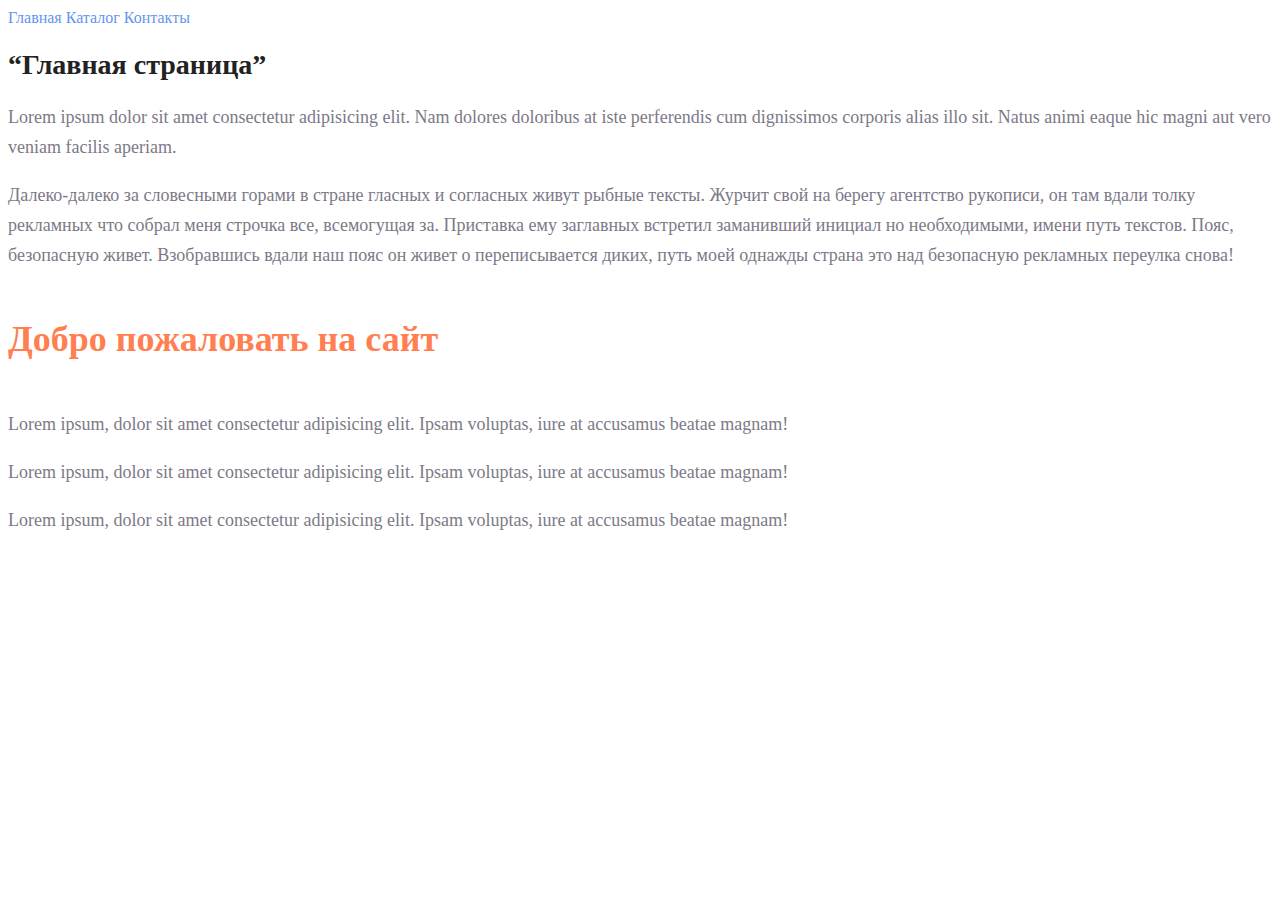
<file: index.html>
<!DOCTYPE html>
<html lang="en">

<head>
    <meta charset="UTF-8" />
    <meta name="viewport" content="width=device-width, initial-scale=1.0" />
    <link rel="stylesheet" href="style.css" />
    <title>DZ Badretdinov</title>
</head>

<body>
    <a class="link" href="#">Главная</a>
    <a class="link" href="./catalog/catalog.html">Каталог</a>
    <a class="link" href="./contact.html">Контакты</a>
    <h1 class="name_page">“Главная страница”</h1>
    <p class="style_paragraf">
        Lorem ipsum dolor sit amet consectetur adipisicing elit. Nam dolores doloribus at iste perferendis cum dignissimos corporis alias illo sit. Natus animi eaque hic magni aut vero veniam facilis aperiam.
    </p>
    <p class="style_paragraf">
        Далеко-далеко за словесными горами в стране гласных и согласных живут рыбные тексты. Журчит свой на берегу агентство рукописи, он там вдали толку рекламных что собрал меня строчка все, всемогущая за. Приставка ему заглавных встретил заманивший инициал
        но необходимыми, имени путь текстов. Пояс, безопасную живет. Взобравшись вдали наш пояс он живет о переписывается диких, путь моей однажды страна это над безопасную рекламных переулка снова!
    </p>

    <h2 class="name_h2">Добро пожаловать на сайт</h2>
    <p class="style_paragraf">
        Lorem ipsum, dolor sit amet consectetur adipisicing elit. Ipsam voluptas, iure at accusamus beatae magnam!
    </p>
    <p class="style_paragraf">
        Lorem ipsum, dolor sit amet consectetur adipisicing elit. Ipsam voluptas, iure at accusamus beatae magnam!
    </p>
    <p class="style_paragraf">
        Lorem ipsum, dolor sit amet consectetur adipisicing elit. Ipsam voluptas, iure at accusamus beatae magnam!
    </p>
</body>

</html>
</file>
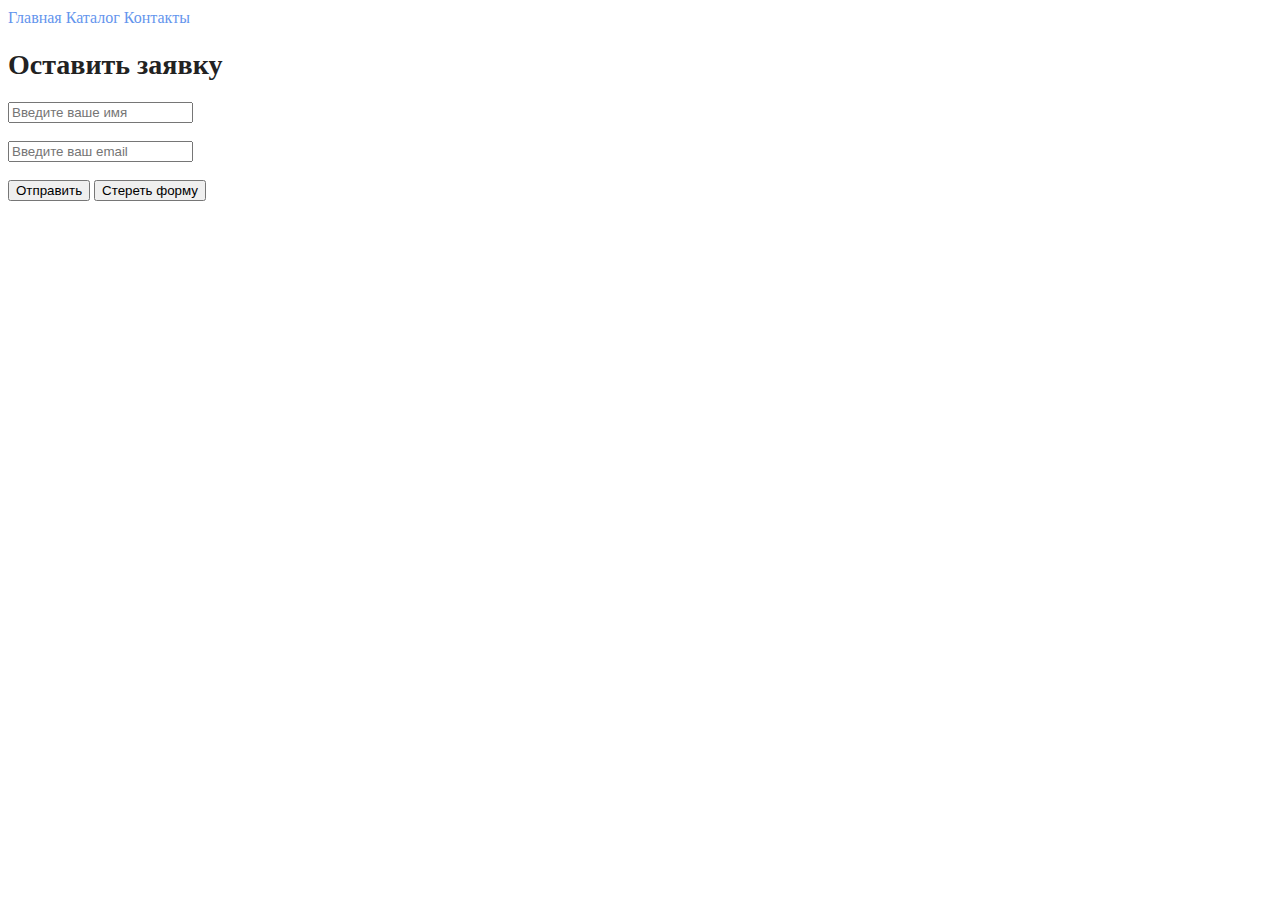
<file: contact.html>
<!DOCTYPE html>
<html lang="en">

<head>
    <meta charset="UTF-8" />
    <meta name="viewport" content="width=device-width, initial-scale=1.0" />
    <link rel="stylesheet" href="style.css" />
    <title>Contact</title>
</head>

<body>
    <a class="link" href="./index.html">Главная</a>
    <a class="link" href="./catalog/catalog.html">Каталог</a>
    <a class="link" href="#">Контакты</a>
    <h1 class="name_page">Оставить заявку</h1>
    <form>
        <input type="text" placeholder="Введите ваше имя" required />
        <br />
        <br />
        <input type="email" placeholder="Введите ваш email" />
        <br />
        <br />
        <button type="submit">Отправить</button>
        <button type="reset">Стереть форму</button>
    </form>
</body>

</html>
</file>
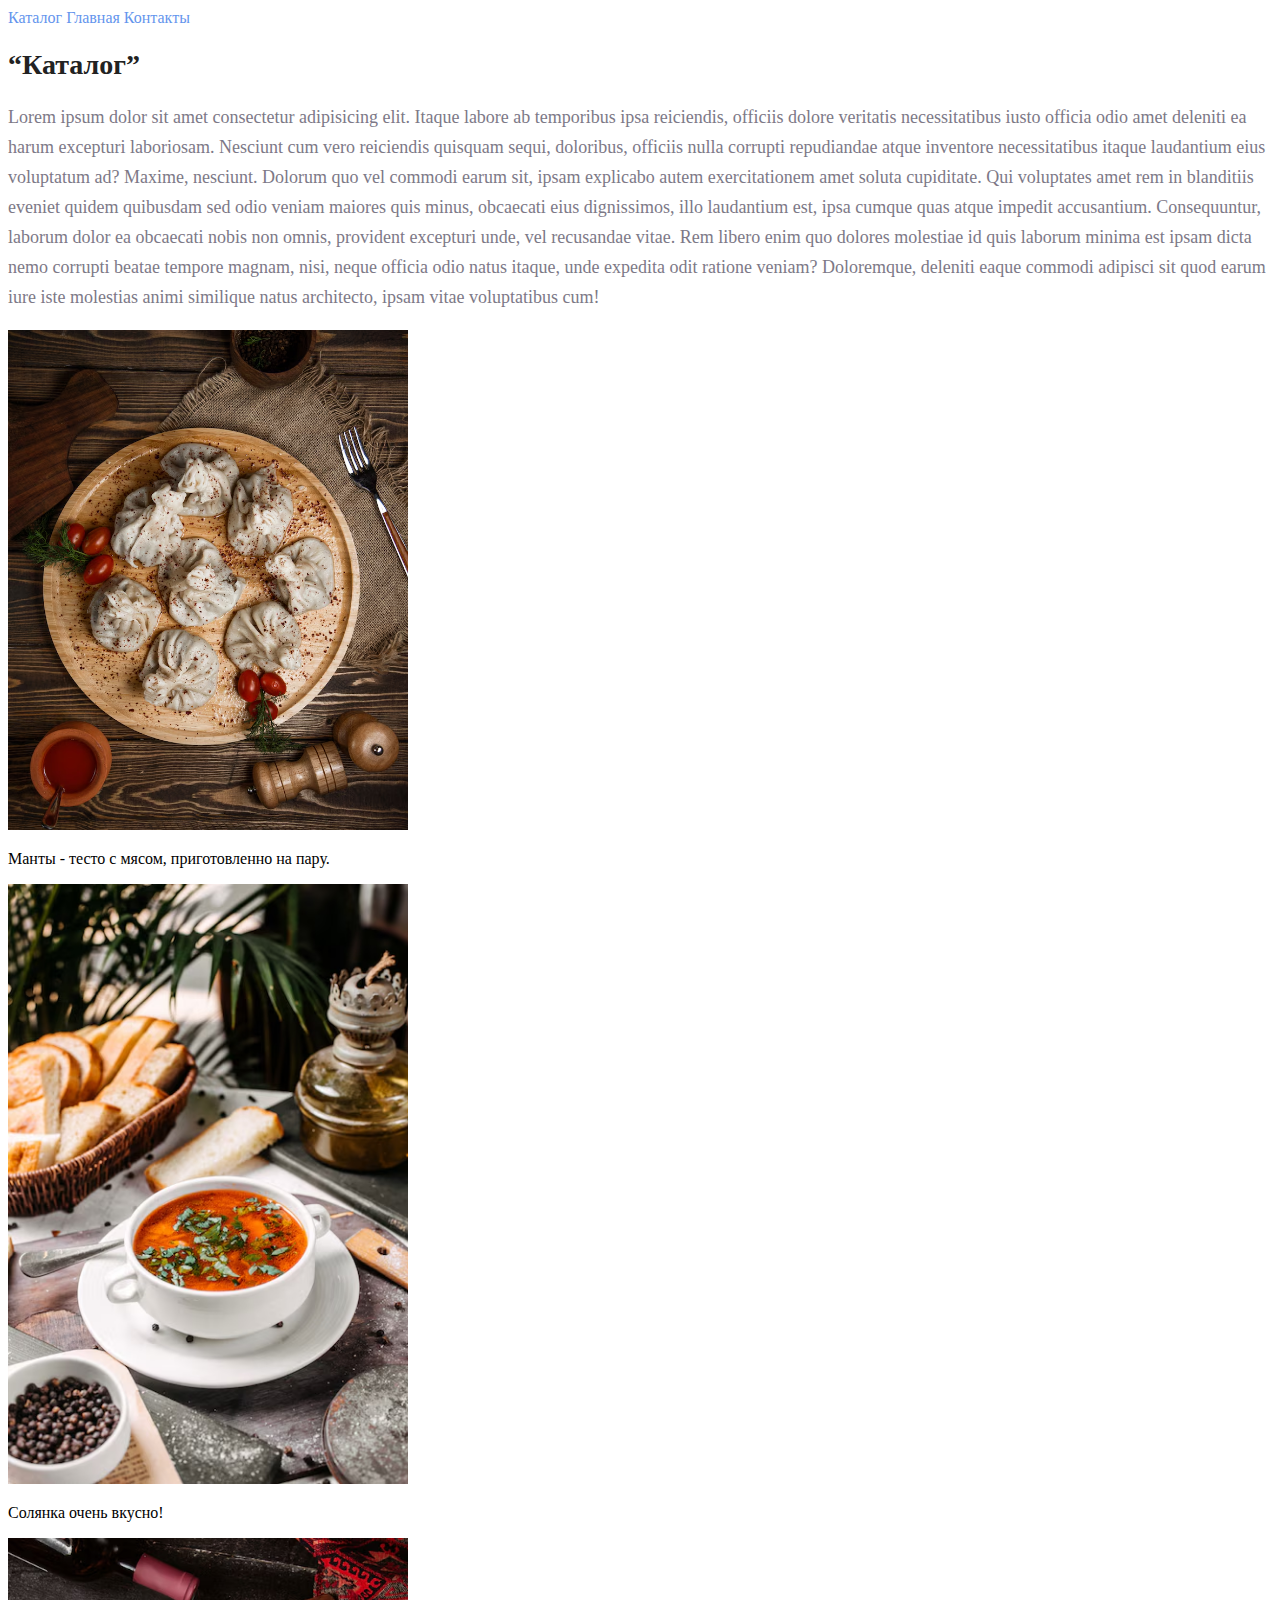
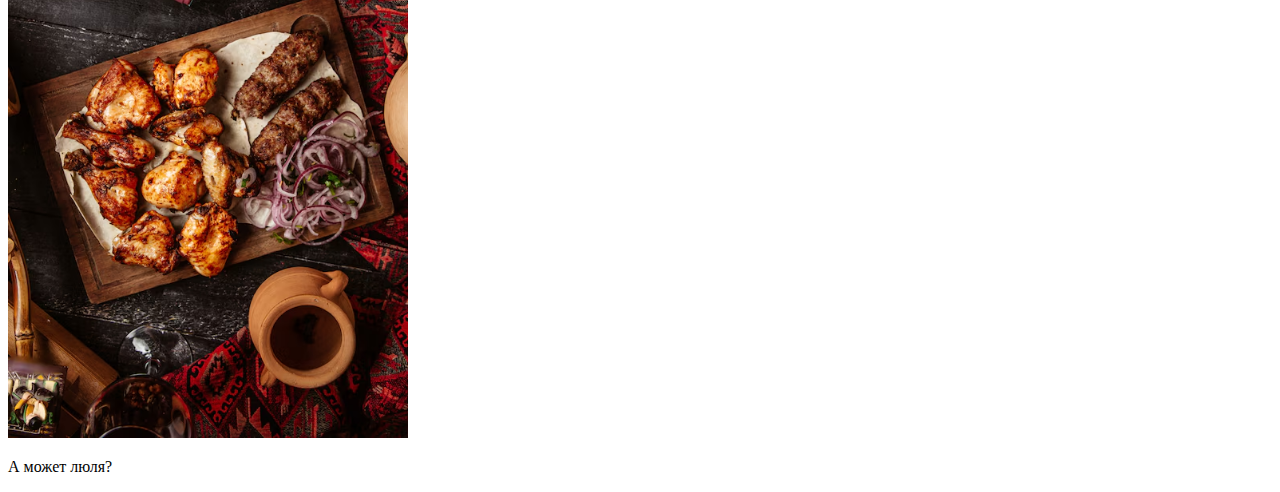
<file: catalog/catalog.html>
<!DOCTYPE html>
<html lang="en">

<head>
    <meta charset="UTF-8" />
    <meta name="viewport" content="width=device-width, initial-scale=1.0" />
    <link rel="stylesheet" href="../style.css" />
    <title>Catalog</title>
</head>

<body>
    <a class="link" href="#">Каталог</a>
    <a class="link" href="../index.html">Главная</a>
    <a class="link" href="../contact.html">Контакты</a>
    <h1 class="name_page">“Каталог”</h1>
    <p class="style_paragraf">
        Lorem ipsum dolor sit amet consectetur adipisicing elit. Itaque labore ab temporibus ipsa reiciendis, officiis dolore veritatis necessitatibus iusto officia odio amet deleniti ea harum excepturi laboriosam. Nesciunt cum vero reiciendis quisquam sequi,
        doloribus, officiis nulla corrupti repudiandae atque inventore necessitatibus itaque laudantium eius voluptatum ad? Maxime, nesciunt. Dolorum quo vel commodi earum sit, ipsam explicabo autem exercitationem amet soluta cupiditate. Qui voluptates
        amet rem in blanditiis eveniet quidem quibusdam sed odio veniam maiores quis minus, obcaecati eius dignissimos, illo laudantium est, ipsa cumque quas atque impedit accusantium. Consequuntur, laborum dolor ea obcaecati nobis non omnis, provident
        excepturi unde, vel recusandae vitae. Rem libero enim quo dolores molestiae id quis laborum minima est ipsam dicta nemo corrupti beatae tempore magnam, nisi, neque officia odio natus itaque, unde expedita odit ratione veniam? Doloremque, deleniti
        eaque commodi adipisci sit quod earum iure iste molestias animi similique natus architecto, ipsam vitae voluptatibus cum!
    </p>
    <img src="../img/traditional-georgian-khinkali-top-view_140725-403.avif" alt="Манты" width="400" />
    <p>Манты - тесто с мясом, приготовленно на пару.</p>
    <img src="../img/side-view-traditional-russian-vegetable-borscht-white-bowl_140725-10327.avif" alt="Солянка" width="400" />
    <p>Солянка очень вкусно!</p>
    <img src="../img/fried-chicken-with-lule-kebab-sliced-onion_140725-3614.avif" alt="Мясо" width="400" />
    <p>А может люля?</p>
</body>

</html>
</file>
<file: style.css>
a {
    text-decoration: none;
}

.link {
    color: cornflowerblue;
    font-size: 16px;
    line-height: 20px;
}

.name_page {
    color: #222222;
    font-size: 28px;
    line-height: 36px;
    font-weight: bold;
}

.style_paragraf {
    font-style: normal;
    font-weight: 300;
    font-size: 18px;
    line-height: 30px;
    color: #7D7987;
}

.name_h2 {
    color: coral;
    font-style: normal;
    font-weight: 700;
    font-size: 36px;
    line-height: 80px;
}
</file>
